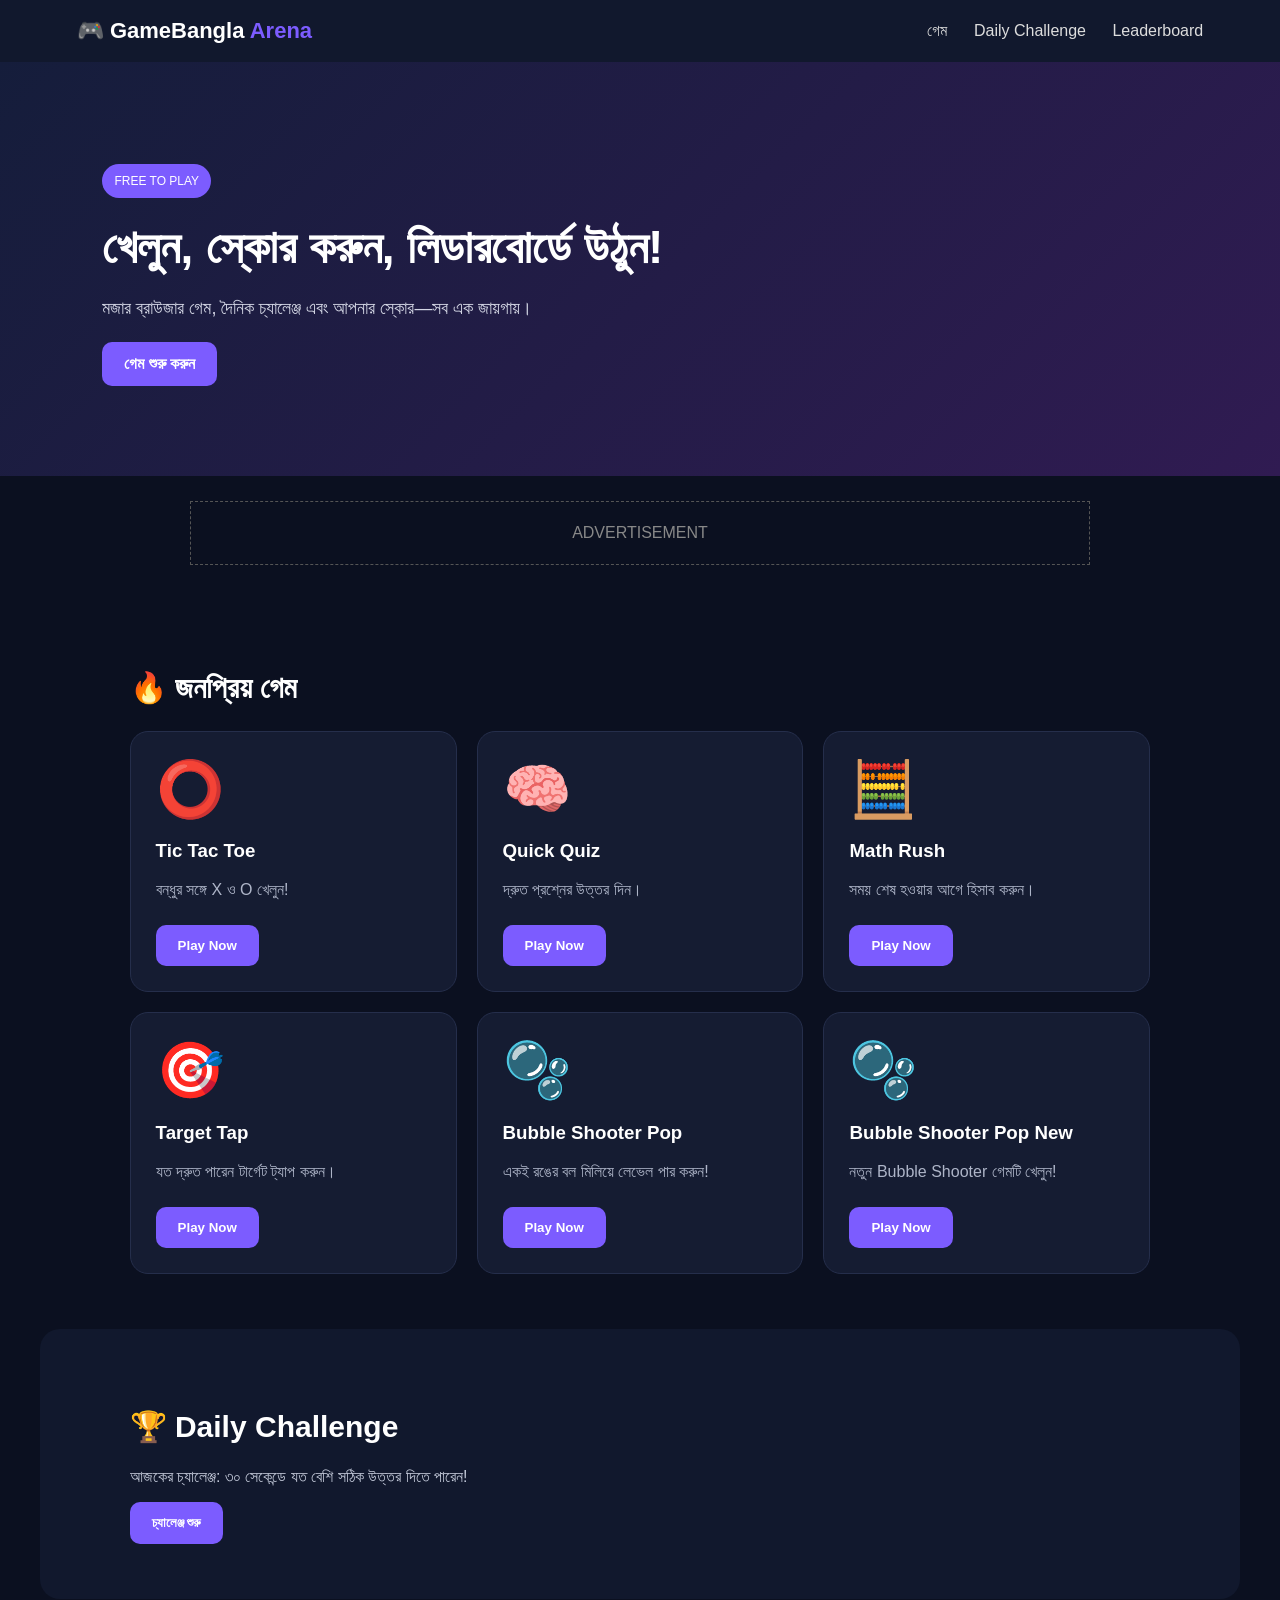
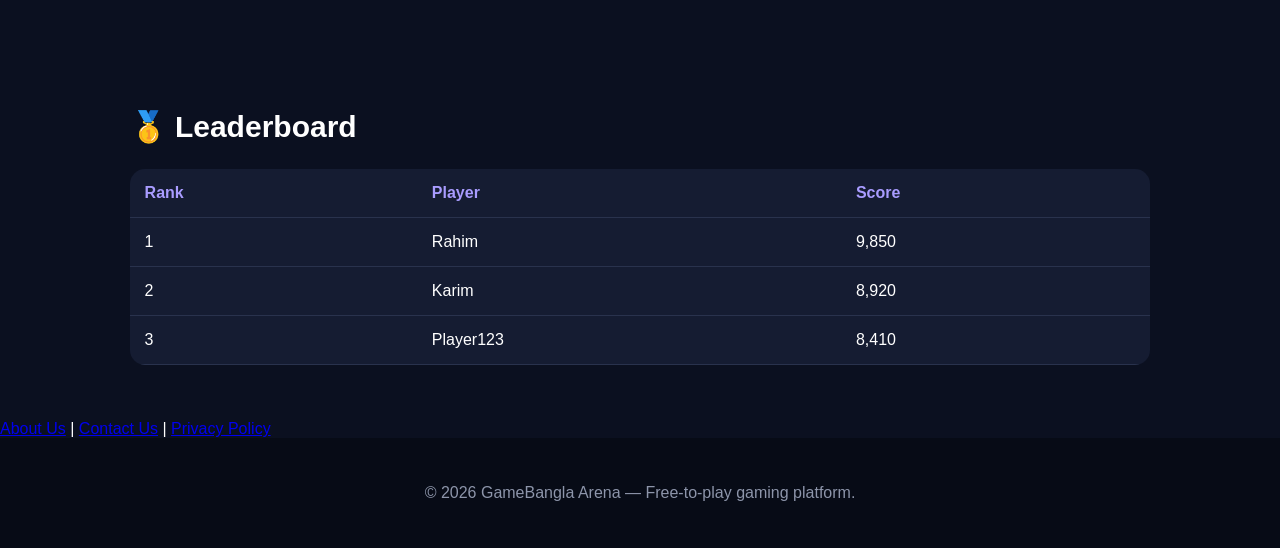
<file: index.html>
<!DOCTYPE html>
<html lang="bn">
<head>
<meta charset="UTF-8">
<meta name="viewport" content="width=device-width, initial-scale=1.0">
<title>GameBangla Arena</title>
<link rel="stylesheet" href="style.css">
</head>
<body>

<header>
  <div class="logo">🎮 GameBangla <span>Arena</span></div>
  <nav>
    <a href="#games">গেম</a>
    <a href="#challenge">Daily Challenge</a>
    <a href="#leaderboard">Leaderboard</a>
  </nav>
</header>

<section class="hero">
  <div>
    <p class="badge">FREE TO PLAY</p>
    <h1>খেলুন, স্কোর করুন, লিডারবোর্ডে উঠুন!</h1>
    <p>মজার ব্রাউজার গেম, দৈনিক চ্যালেঞ্জ এবং আপনার স্কোর—সব এক জায়গায়।</p>
    <a class="btn" href="#games">গেম শুরু করুন</a>
  </div>
</section>

<section class="ad">ADVERTISEMENT</section>

<section id="games" class="section">
  <h2>🔥 জনপ্রিয় গেম</h2>

  <div class="grid">

    <div class="card">
      <div class="game-icon">⭕</div>
      <h3>Tic Tac Toe</h3>
      <p>বন্ধুর সঙ্গে X ও O খেলুন!</p>
      <button class="btn" onclick="play('Tic Tac Toe')">Play Now</button>
    </div>

    <div class="card">
      <div class="game-icon">🧠</div>
      <h3>Quick Quiz</h3>
      <p>দ্রুত প্রশ্নের উত্তর দিন।</p>
      <button class="btn" onclick="play('Quick Quiz')">Play Now</button>
    </div>

    <div class="card">
      <div class="game-icon">🧮</div>
      <h3>Math Rush</h3>
      <p>সময় শেষ হওয়ার আগে হিসাব করুন।</p>
      <button class="btn" onclick="play('Math Rush')">Play Now</button>
    </div>

    <div class="card">
      <div class="game-icon">🎯</div>
      <h3>Target Tap</h3>
      <p>যত দ্রুত পারেন টার্গেট ট্যাপ করুন।</p>
      <button class="btn" onclick="play('Target Tap')">Play Now</button>
    </div>

    <!-- ৫ নম্বরে Bubble Shooter Pop -->
    <div class="card">
      <div class="game-icon">🫧</div>
      <h3>Bubble Shooter Pop</h3>
      <p>একই রঙের বল মিলিয়ে লেভেল পার করুন!</p>
      <button class="btn" onclick="play('Bubble Shooter Pop')">
        Play Now
      </button>
    </div>
<!-- নতুন Bubble Shooter পরীক্ষার কার্ড -->
<div class="card">
  <div class="game-icon">🫧</div>
  <h3>Bubble Shooter Pop New</h3>
  <p>নতুন Bubble Shooter গেমটি খেলুন!</p>
  <button class="btn" onclick="play('Bubble Shooter Pop New')">
    Play Now
  </button>
</div>
  </div>
</section>

<section id="challenge" class="section challenge">
  <h2>🏆 Daily Challenge</h2>
  <p>আজকের চ্যালেঞ্জ: ৩০ সেকেন্ডে যত বেশি সঠিক উত্তর দিতে পারেন!</p>
  <button class="btn" onclick="startChallenge()">চ্যালেঞ্জ শুরু</button>
  <div id="challengeBox"></div>
</section>

<section id="leaderboard" class="section">
  <h2>🥇 Leaderboard</h2>
  <table>
    <tr><th>Rank</th><th>Player</th><th>Score</th></tr>
    <tr><td>1</td><td>Rahim</td><td>9,850</td></tr>
    <tr><td>2</td><td>Karim</td><td>8,920</td></tr>
    <tr><td>3</td><td>Player123</td><td>8,410</td></tr>
  </table>
</section>

<a href="about.html">About Us</a> |
<a href="contact.html">Contact Us</a> |
<a href="privacy.html">Privacy Policy</a>

<footer>
  <p>© 2026 GameBangla Arena — Free-to-play gaming platform.</p>
</footer>

<!-- শুধু মূল JavaScript ফাইল -->
<script src="script.js"></script>

</body>
</html>
</file>
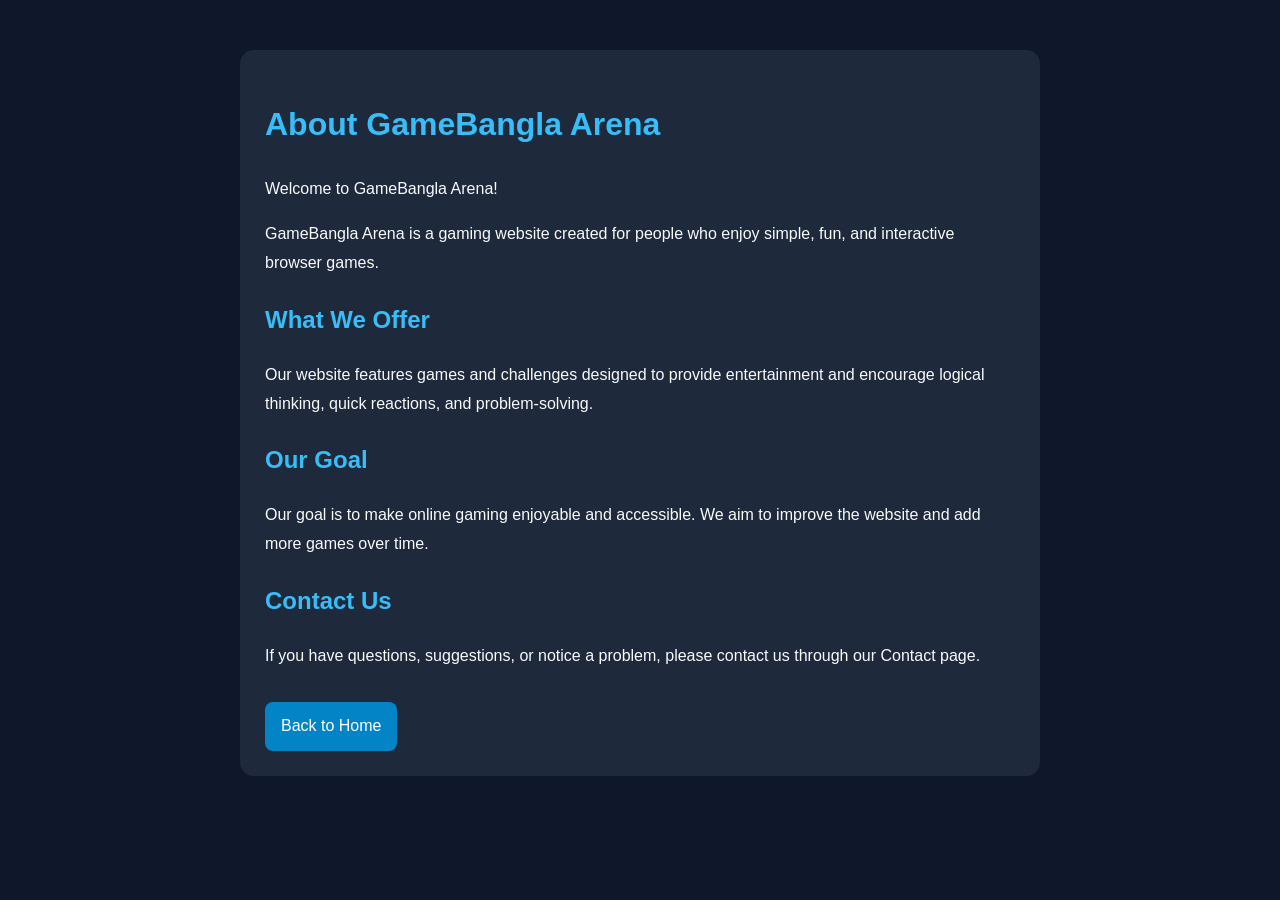
<file: about.html>
<!DOCTYPE html>
<html lang="en">
<head>
  <meta charset="UTF-8">
  <meta name="viewport" content="width=device-width, initial-scale=1.0">
  <title>About Us - GameBangla Arena</title>
  <meta name="description" content="Learn about GameBangla Arena, a gaming website featuring fun browser games and daily challenges.">
  <style>
    * { box-sizing: border-box; }
    body {
      margin: 0;
      padding: 20px;
      font-family: Arial, sans-serif;
      background: #0f172a;
      color: #f8fafc;
      line-height: 1.8;
    }
    main {
      max-width: 800px;
      margin: 30px auto;
      padding: 25px;
      background: #1e293b;
      border-radius: 14px;
    }
    h1, h2 { color: #38bdf8; }
    a { color: #7dd3fc; }
    .home {
      display: inline-block;
      margin-top: 15px;
      padding: 10px 16px;
      background: #0284c7;
      color: white;
      text-decoration: none;
      border-radius: 8px;
    }
  </style>
</head>
<body>
  <main>
    <h1>About GameBangla Arena</h1>
    <p>Welcome to GameBangla Arena!</p>

    <p>GameBangla Arena is a gaming website created for people who enjoy simple, fun, and interactive browser games.</p>

    <h2>What We Offer</h2>
    <p>Our website features games and challenges designed to provide entertainment and encourage logical thinking, quick reactions, and problem-solving.</p>

    <h2>Our Goal</h2>
    <p>Our goal is to make online gaming enjoyable and accessible. We aim to improve the website and add more games over time.</p>

    <h2>Contact Us</h2>
    <p>If you have questions, suggestions, or notice a problem, please contact us through our Contact page.</p>

    <a class="home" href="index.html">Back to Home</a>
  </main>
</body>
</html>
</file>
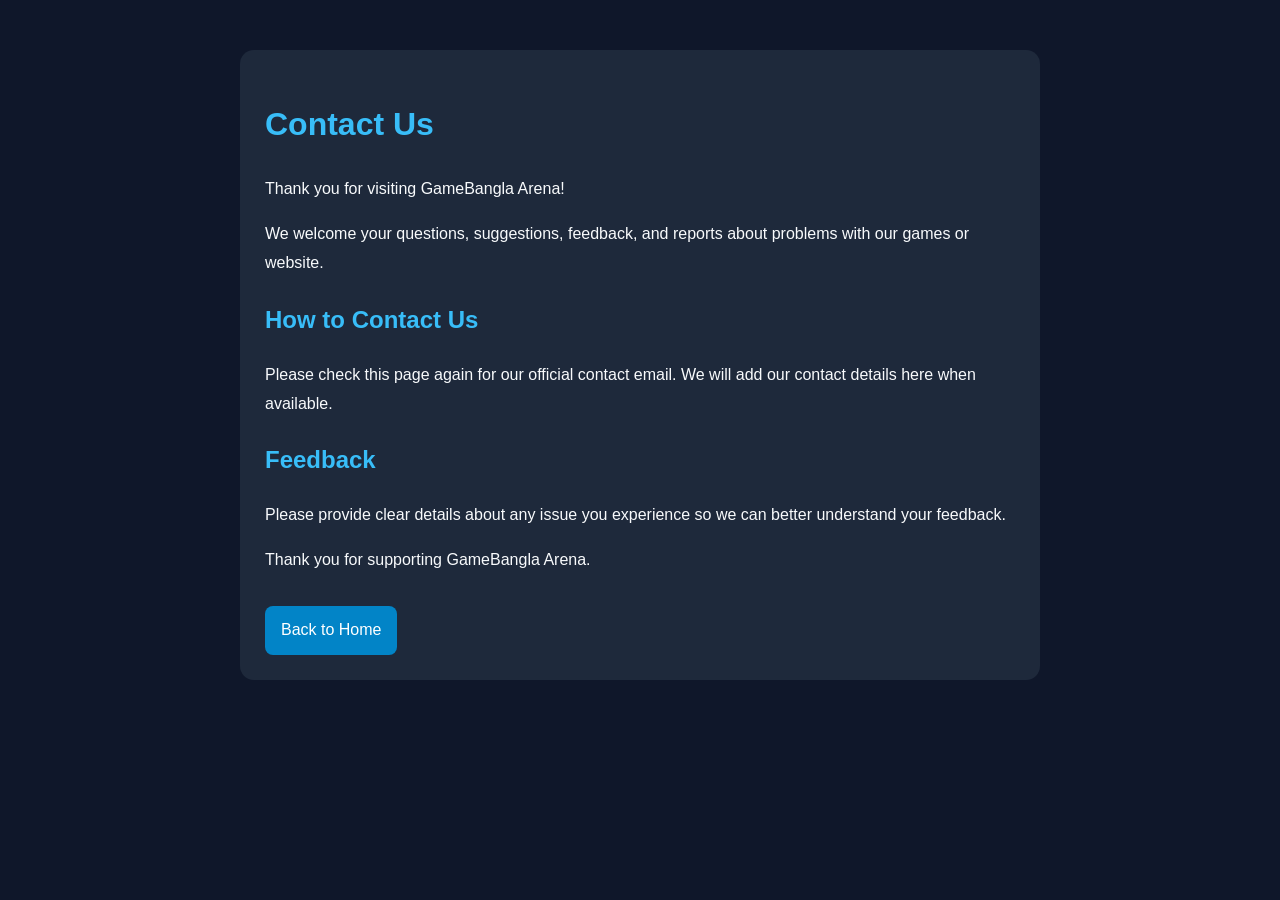
<file: contact.html>
<!DOCTYPE html>
<html lang="en">
<head>
  <meta charset="UTF-8">
  <meta name="viewport" content="width=device-width, initial-scale=1.0">
  <title>Contact Us - GameBangla Arena</title>
  <meta name="description" content="Contact GameBangla Arena with your questions, suggestions, and feedback.">
  <style>
    * { box-sizing: border-box; }
    body {
      margin: 0;
      padding: 20px;
      font-family: Arial, sans-serif;
      background: #0f172a;
      color: #f8fafc;
      line-height: 1.8;
    }
    main {
      max-width: 800px;
      margin: 30px auto;
      padding: 25px;
      background: #1e293b;
      border-radius: 14px;
    }
    h1, h2 { color: #38bdf8; }
    a { color: #7dd3fc; }
    .home {
      display: inline-block;
      margin-top: 15px;
      padding: 10px 16px;
      background: #0284c7;
      color: white;
      text-decoration: none;
      border-radius: 8px;
    }
  </style>
</head>
<body>
  <main>
    <h1>Contact Us</h1>
    <p>Thank you for visiting GameBangla Arena!</p>

    <p>We welcome your questions, suggestions, feedback, and reports about problems with our games or website.</p>

    <h2>How to Contact Us</h2>
    <p>Please check this page again for our official contact email. We will add our contact details here when available.</p>

    <h2>Feedback</h2>
    <p>Please provide clear details about any issue you experience so we can better understand your feedback.</p>

    <p>Thank you for supporting GameBangla Arena.</p>

    <a class="home" href="index.html">Back to Home</a>
  </main>
</body>
</html>
</file>
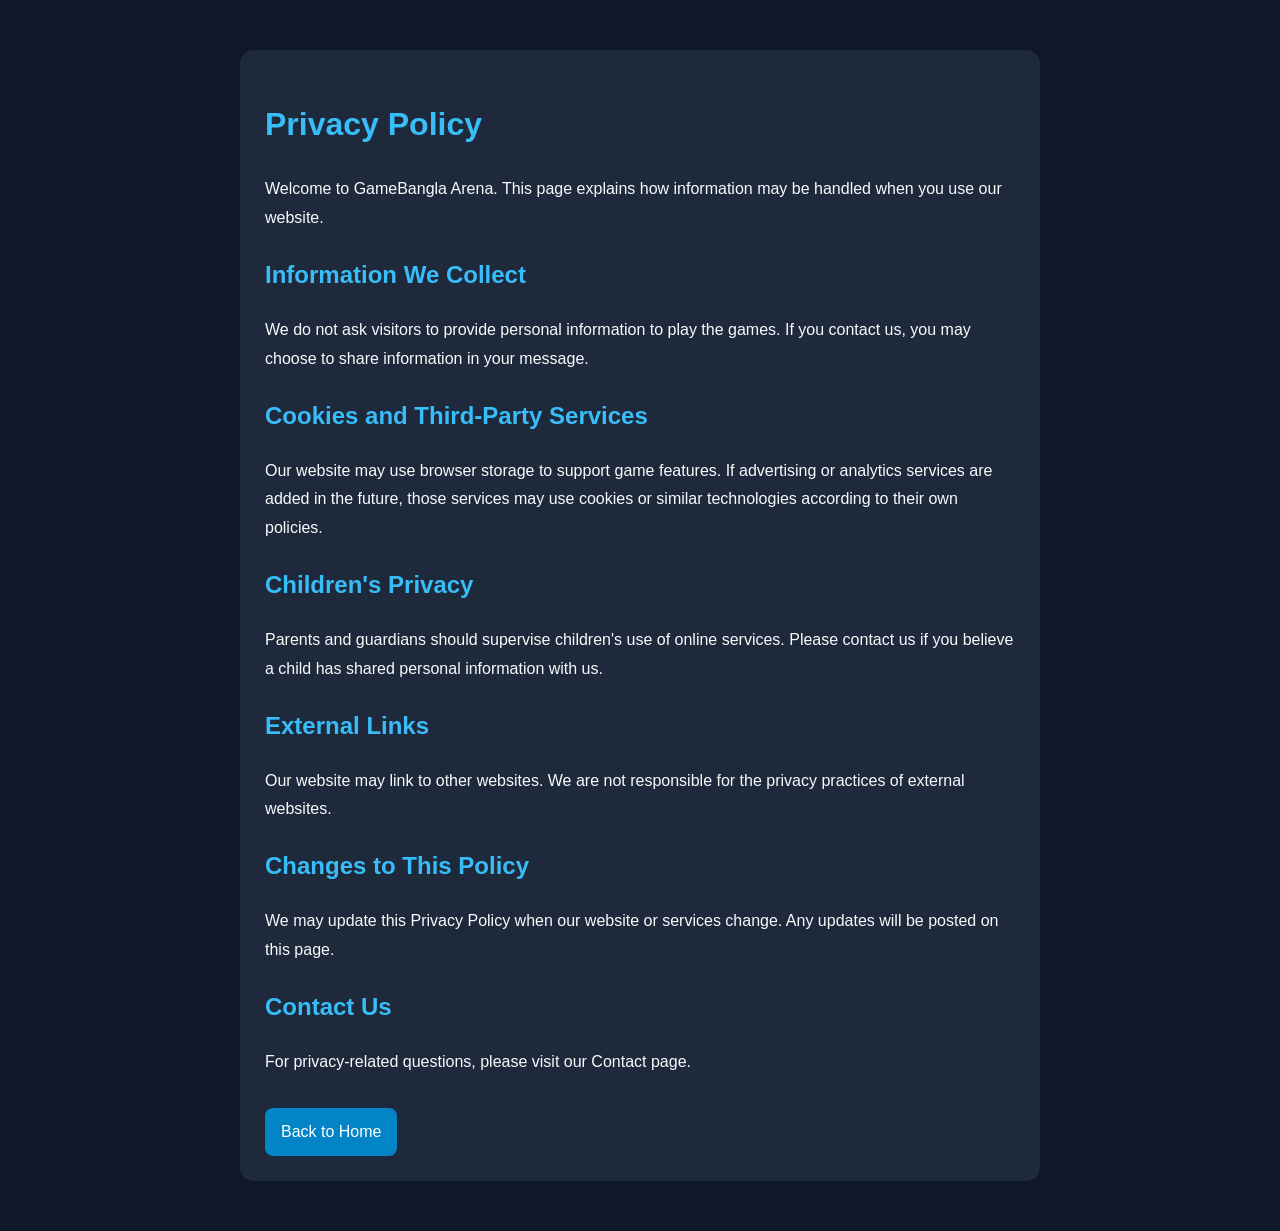
<file: privacy.html>
<!DOCTYPE html>
<html lang="en">
<head>
  <meta charset="UTF-8">
  <meta name="viewport" content="width=device-width, initial-scale=1.0">
  <title>Privacy Policy - GameBangla Arena</title>
  <meta name="description" content="Read the Privacy Policy for GameBangla Arena.">
  <style>
    * { box-sizing: border-box; }
    body {
      margin: 0;
      padding: 20px;
      font-family: Arial, sans-serif;
      background: #0f172a;
      color: #f8fafc;
      line-height: 1.8;
    }
    main {
      max-width: 800px;
      margin: 30px auto;
      padding: 25px;
      background: #1e293b;
      border-radius: 14px;
    }
    h1, h2 { color: #38bdf8; }
    a { color: #7dd3fc; }
    .home {
      display: inline-block;
      margin-top: 15px;
      padding: 10px 16px;
      background: #0284c7;
      color: white;
      text-decoration: none;
      border-radius: 8px;
    }
  </style>
</head>
<body>
  <main>
    <h1>Privacy Policy</h1>
    <p>Welcome to GameBangla Arena. This page explains how information may be handled when you use our website.</p>

    <h2>Information We Collect</h2>
    <p>We do not ask visitors to provide personal information to play the games. If you contact us, you may choose to share information in your message.</p>

    <h2>Cookies and Third-Party Services</h2>
    <p>Our website may use browser storage to support game features. If advertising or analytics services are added in the future, those services may use cookies or similar technologies according to their own policies.</p>

    <h2>Children's Privacy</h2>
    <p>Parents and guardians should supervise children's use of online services. Please contact us if you believe a child has shared personal information with us.</p>

    <h2>External Links</h2>
    <p>Our website may link to other websites. We are not responsible for the privacy practices of external websites.</p>

    <h2>Changes to This Policy</h2>
    <p>We may update this Privacy Policy when our website or services change. Any updates will be posted on this page.</p>

    <h2>Contact Us</h2>
    <p>For privacy-related questions, please visit our Contact page.</p>

    <a class="home" href="index.html">Back to Home</a>
  </main>
</body>
</html>
</file>
<file: style.css>
*{box-sizing:border-box}body{margin:0;font-family:Arial,"Noto Sans Bengali",sans-serif;background:#0b1020;color:#fff}header{display:flex;justify-content:space-between;align-items:center;padding:18px 6%;background:#11182d;position:sticky;top:0;z-index:5}.logo{font-size:22px;font-weight:800}.logo span{color:#7c5cff}nav a{color:#ddd;text-decoration:none;margin-left:22px}.hero{padding:90px 8%;background:linear-gradient(135deg,#151d3b,#301b52)}.hero h1{font-size:46px;max-width:700px;margin:10px 0}.hero p{font-size:18px;max-width:650px;color:#d4d7e5;line-height:1.7}.badge{display:inline-block;background:#7c5cff;padding:7px 12px;border-radius:20px;font-size:12px!important;color:white!important}.btn,button{display:inline-block;border:0;background:#7c5cff;color:#fff;padding:13px 22px;border-radius:10px;text-decoration:none;cursor:pointer;font-weight:700}.ad{margin:25px auto;padding:22px;text-align:center;max-width:900px;border:1px dashed #555;color:#888}.section{padding:55px 7%;max-width:1200px;margin:auto}.section h2{font-size:30px}.grid{display:grid;grid-template-columns:repeat(3,1fr);gap:20px}.card{background:#151c32;border:1px solid #252e4b;border-radius:18px;padding:25px}.game-icon{font-size:55px}.card p{color:#aeb5c8}.card button{margin-top:10px}.challenge{background:#11182d;border-radius:20px;margin-bottom:30px}.challenge p{color:#c4cada}.challengeBox{margin-top:20px}table{width:100%;border-collapse:collapse;background:#151c32;border-radius:15px;overflow:hidden}th,td{text-align:left;padding:15px;border-bottom:1px solid #29324d}th{color:#a99cff}footer{text-align:center;padding:30px;color:#8d95aa;background:#070b16}@media(max-width:700px){header{flex-direction:column;gap:12px}nav a{margin:0 7px}.hero{padding:60px 7%}.hero h1{font-size:34px}.grid{grid-template-columns:1fr}.section{padding:40px 6%}}
</file>
